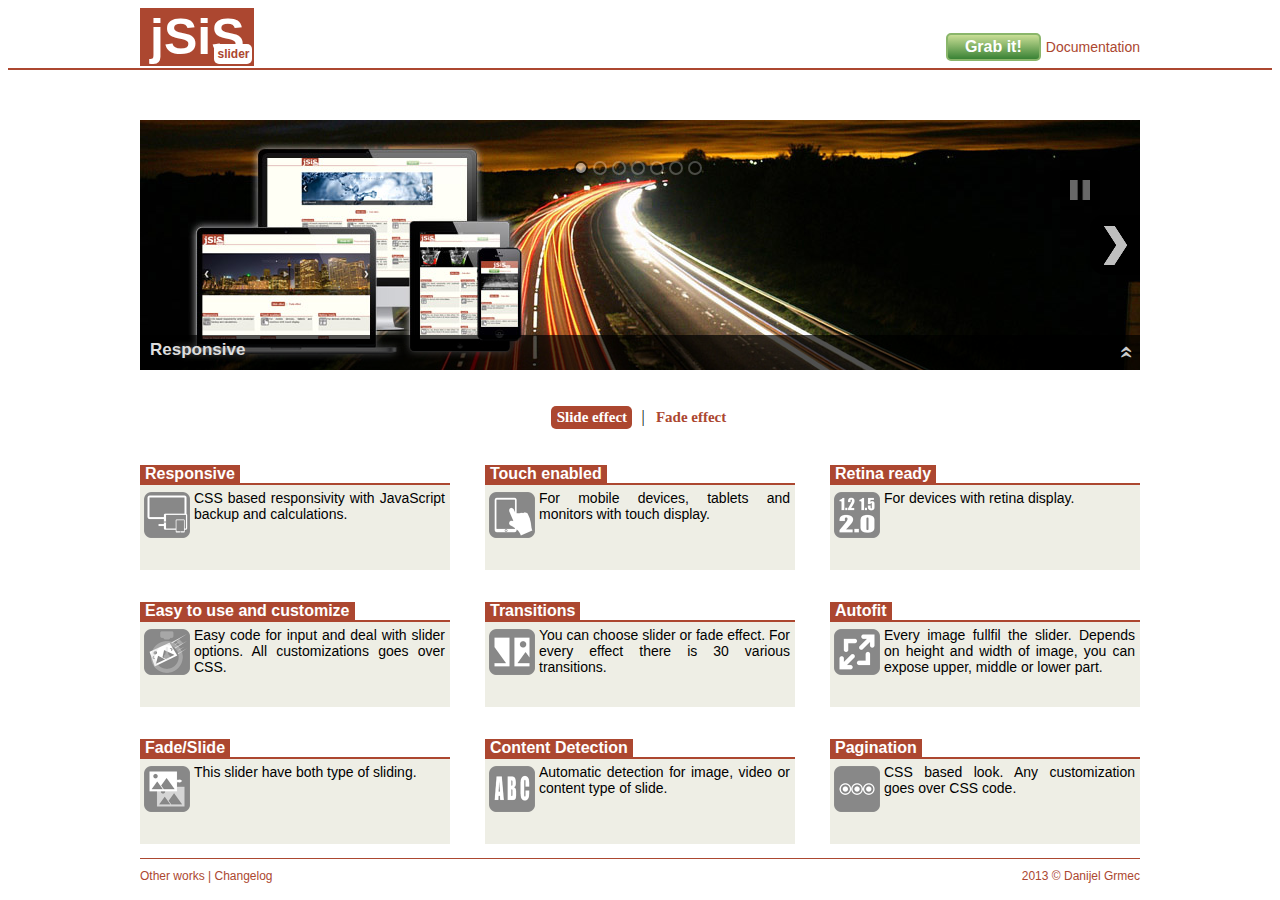
<file: examples/index.html>
<!DOCTYPE html><html><head>    <meta name="description" content="Image Slider"/>    <meta name="keywords" content="image, slider, danijel, grmec, javascript, jquery"/>    <meta name="author" content="Danijel Grmec"/>    <meta http-equiv="content-type" content="text/html;charset=UTF-8"/>    <LINK href="../source/css/img-slider.css" rel="stylesheet" type="text/css">    <!-- <script type="text/javascript" src="../source/js/jquery-1.9.1.min.js"></script> -->    <!-- <script type="text/javascript" src="../source/js/jquery-migrate-1.1.0.js"></script> -->    <script type="text/javascript" src="../source/js/jquery-1.8.3.min.js"></script>    <script type="text/javascript" src="../source/js/jquery-migrate-1.1.0.js"></script>    <script type="text/javascript" src="../source/js/jquery-ui-1.9.2.min.js"></script>    <script type="text/javascript" src="../source/js/jSiS-slider.js"></script>    <title>jSiS Slider</title></head><body><div id="demo-header">    <div id="dh">        <div id="big-title">jSiS            <div id="small-title">slider</div>        </div>        <div id="head-links"><a href="#" class="grab-link">Grab it!</a><a href="../documentation/">Documentation</a>        </div>    </div></div><div id="slider">    <div id="slider-holder">        <div id="pagination-hold"></div>        <div class="content">            <div class="main"><img src="pics/respo.jpg" data-pos='0' alt=""/></div>            <div class="slide-desc-holder">                <div class="slide-title"><h3>Responsive</h3></div>                <div class="slide-desc"><p>CSS based responsivity with JavaScript backup and calculations. Good for all                    new devices.</p></div>            </div>        </div>        <div class="content">            <div class="main"><img src="pics/touch.jpg" alt=""/></div>            <div class="slide-desc-holder" data-descpos="down">                <div class="slide-title"><h3>Touch Enabled</h3></div>                <div class="slide-desc"><p>Support devices with touch display - tablets, phones and monitors with touch                    display.</p></div>            </div>        </div>        <div class="content">            <div class="main"><img src="pics/detect.jpg" alt=""/></div>            <div class="slide-desc-holder">                <div class="slide-title"><h3>Content Detection</h3></div>                <div class="slide-desc"><p>Automatic detection for image, video or content type of slide.</p></div>            </div>        </div>        <div class="content">            <div class="main"><img src="pics/auto.jpg" alt=""/></div>            <div class="slide-desc-holder" data-descpos="down">                <div class="slide-title"><h3>Autofit Option</h3></div>                <div class="slide-desc"><p>Depends on width and height of image, slider automaticly fullfil slider area.                    There is option too with wich you can expose upper, middle or lower part of image.</p></div>            </div>        </div>        <div class="content">            <div class="main"><img src="pics/video.jpg" alt=""                                   data-frame='<iframe id="vimeo" src="http://player.vimeo.com/video/14437767" width="500" height="281" frameborder="0" webkitAllowFullScreen mozallowfullscreen allowFullScreen></iframe>'/>            </div>            <div class="slide-desc-holder" data-descpos="down">                <div class="slide-title"><h3>Video</h3></div>                <div class="slide-desc"><p>Supports video slides. Fixed autoplay for YouTube, Vimeo and Viddler.</p>                </div>            </div>        </div>        <div class="content">            <div class="main"><img src="pics/link.jpg" alt="" data-link="#"/></div>            <div class="slide-desc-holder">                <div class="slide-title"><h3>Linkable slider</h3></div>                <div class="slide-desc"><p>Simple tag for link on clickable icon.</p></div>            </div>        </div>        <div class="content">            <div class="main"><img src="pics/title.jpg" alt=""/></div>            <div class="slide-desc-holder" data-descpos="up">                <div class="slide-title"><h3>Title Position</h3></div>                <div class="slide-desc"><p>Have 2 positions for title, up or down.</p></div>            </div>        </div>    </div></div><br><br><div style="text-align:center"><a href="" class="trans-link">Slide effect</a> | <a href="fade.html"                                                                                   class="trans-link_selected">Fade    effect</a></div><br><br><br><div id="features">    <div>        <span class="featspan">Responsive</span>        <img src="pics/respon.png" alt="">CSS based responsivity with JavaScript backup and calculations.    </div>    <div>        <span class="featspan">Touch enabled</span>        <img src="pics/touch_enabled_icon.png" alt="">For mobile devices, tablets and monitors with touch display.    </div>    <div>        <span class="featspan">Retina ready</span>        <img src="pics/retina_icon.png" alt="">For devices with retina display.    </div>    <div>        <span class="featspan">Easy to use and customize</span>        <img src="pics/easy_insert.png" alt="">Easy code for input and deal with slider options. All customizations goes        over CSS.    </div>    <div>        <span class="featspan">Transitions</span>        <img src="pics/transition.png" alt="">You can choose slider or fade effect. For every effect there is 30 various        transitions.    </div>    <div>        <span class="featspan">Autofit</span>        <img src="pics/autofit.png" alt="">Every image fullfil the slider. Depends on height and width of image, you can        expose upper, middle or lower part.    </div>    <div>        <span class="featspan">Fade/Slide</span>        <img src="pics/fadeslide.png" alt="">This slider have both type of sliding.    </div>    <div>        <span class="featspan">Content Detection</span>        <img src="pics/title.png" alt="">Automatic detection for image, video or content type of slide.    </div>    <div>        <span class="featspan">Pagination</span>        <img src="pics/pagi.png" alt="">CSS based look. Any customization goes over CSS code.    </div></div><div id="footer">    <div id="foot-left"><a href="#">Other works</a> | <a href="#">Changelog</a></div>    <div id="foot-right">2013 &copy; <a href="mailto:grmecd@gmail.com">Danijel Grmec</a></div></div><script type="text/javascript">    $(document).ready(function () {        $('#slider').jSiS({            // see documentation for each row (recommended)            slideWidth: "1000px", // set width of slider%            slideHeight: "250px", // set height of slider            speed: 3000, // transition speed; 0 is for autoplay disable            transitionType: "slide",            selectedAnimation: "basic",            transitionSpeed: 400,            more_info_text: "default",            rotation_by_deg: true,            retina_HD_enable: false        });    });</script></body></html>
</file>
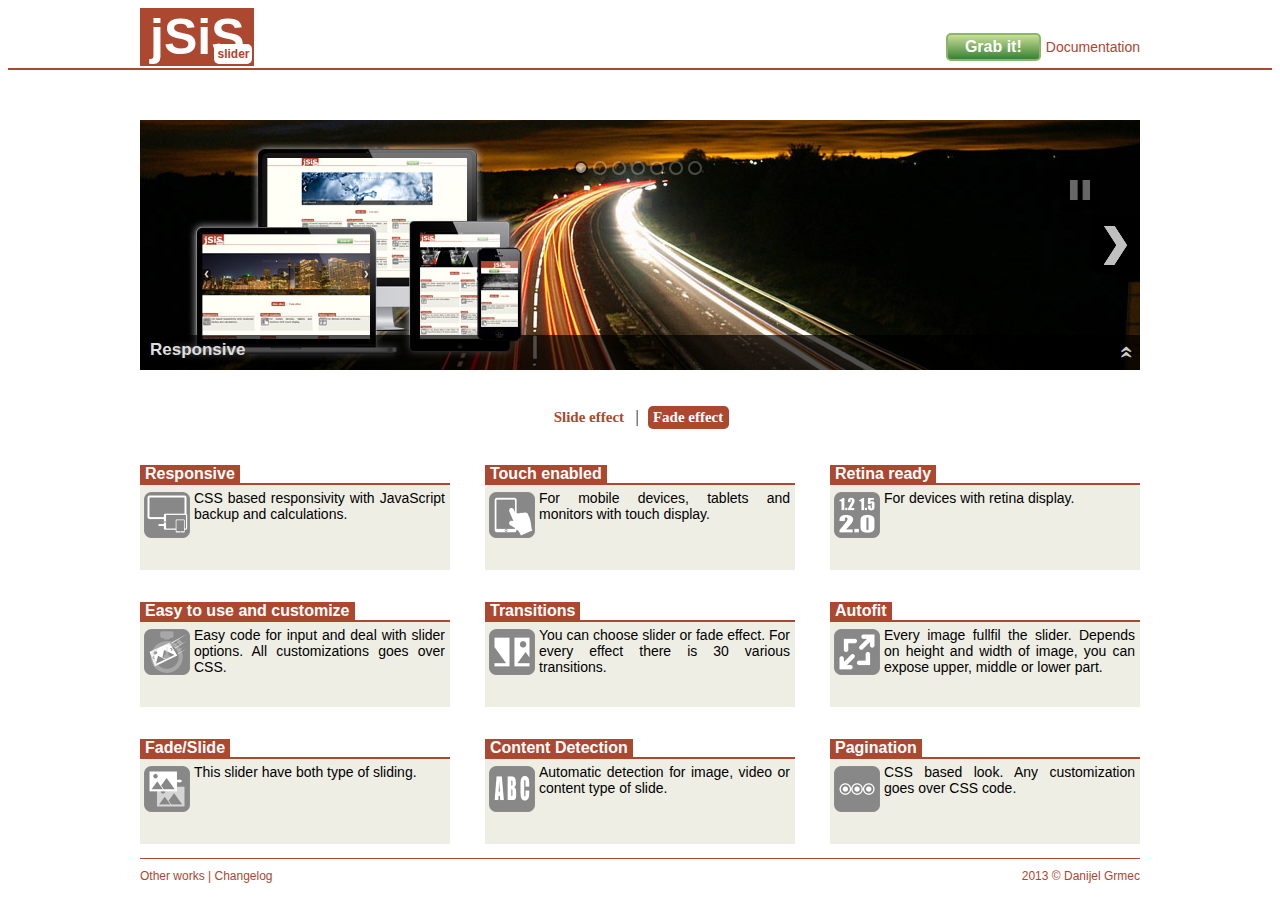
<file: examples/fade.html>
<!DOCTYPE html><html><head>    <meta name="description" content="Image Slider"/>    <meta name="keywords" content="image, slider, danijel, grmec, javascript, jquery"/>    <meta name="author" content="Danijel Grmec"/>    <meta http-equiv="content-type" content="text/html;charset=UTF-8"/>    <LINK href="../source/css/img-slider.css" rel="stylesheet" type="text/css">    <!-- <script type="text/javascript" src="../source/js/jquery-1.9.1.min.js"></script> -->    <!-- <script type="text/javascript" src="../source/js/jquery-migrate-1.1.0.js"></script> -->    <script type="text/javascript" src="../source/js/jquery-1.8.3.min.js"></script>    <script type="text/javascript" src="../source/js/jquery-migrate-1.1.0.js"></script>    <script type="text/javascript" src="../source/js/jquery-ui-1.9.2.min.js"></script>    <script type="text/javascript" src="../source/js/jSiS-slider.js"></script>    <title>jSiS Slider</title></head><body><div id="demo-header">    <div id="dh">        <div id="big-title">jSiS            <div id="small-title">slider</div>        </div>        <div id="head-links"><a href="#" class="grab-link">Grab it!</a><a href="../documentation/">Documentation</a>        </div>    </div></div><div id="slider">    <div id="slider-holder">        <div id="pagination-hold"></div>        <div class="content">            <div class="main"><img src="pics/respo.jpg" data-pos='0' alt=""/></div>            <div class="slide-desc-holder">                <div class="slide-title"><h3>Responsive</h3></div>                <div class="slide-desc"><p>CSS based responsivity with JavaScript backup and calculations. Good for all                    new devices.</p></div>            </div>        </div>        <div class="content">            <div class="main"><img src="pics/touch.jpg" alt=""/></div>            <div class="slide-desc-holder" data-descpos="down">                <div class="slide-title"><h3>Touch Enabled</h3></div>                <div class="slide-desc"><p>Support devices with touch display - tablets, phones and monitors with touch                    display.</p></div>            </div>        </div>        <div class="content">            <div class="main"><img src="pics/detect.jpg" alt=""/></div>            <div class="slide-desc-holder">                <div class="slide-title"><h3>Content Detection</h3></div>                <div class="slide-desc"><p>Automatic detection for image, video or content type of slide.</p></div>            </div>        </div>        <div class="content">            <div class="main"><img src="pics/auto.jpg" alt=""/></div>            <div class="slide-desc-holder" data-descpos="down">                <div class="slide-title"><h3>Autofit Option</h3></div>                <div class="slide-desc"><p>Depends on width and height of image, slider automaticly fullfil slider area.                    There is option too with wich you can expose upper, middle or lower part of image.</p></div>            </div>        </div>        <div class="content">            <div class="main"><img src="pics/video.jpg" alt=""                                   data-frame='<iframe id="vimeo" src="http://player.vimeo.com/video/14437767" width="500" height="281" frameborder="0" webkitAllowFullScreen mozallowfullscreen allowFullScreen></iframe>'/>            </div>            <div class="slide-desc-holder" data-descpos="down">                <div class="slide-title"><h3>Video</h3></div>                <div class="slide-desc"><p>Supports video slides. Fixed autoplay for YouTube, Vimeo and Viddler.</p>                </div>            </div>        </div>        <div class="content">            <div class="main"><img src="pics/link.jpg" alt="" data-link="#"/></div>            <div class="slide-desc-holder">                <div class="slide-title"><h3>Linkable slider</h3></div>                <div class="slide-desc"><p>Simple tag for link on clickable icon.</p></div>            </div>        </div>        <div class="content">            <div class="main"><img src="pics/title.jpg" alt=""/></div>            <div class="slide-desc-holder" data-descpos="up">                <div class="slide-title"><h3>Title Position</h3></div>                <div class="slide-desc"><p>Have 2 positions for title, up or down.</p></div>            </div>        </div>    </div></div><br><br><div style="text-align:center"><a href="index.html" class="trans-link_selected">Slide effect</a> | <a href=""                                                                                                      class="trans-link">Fade    effect</a></div><br><br><br><div id="features">    <div>        <span class="featspan">Responsive</span>        <img src="pics/respon.png" alt="">CSS based responsivity with JavaScript backup and calculations.    </div>    <div>        <span class="featspan">Touch enabled</span>        <img src="pics/touch_enabled_icon.png" alt="">For mobile devices, tablets and monitors with touch display.    </div>    <div>        <span class="featspan">Retina ready</span>        <img src="pics/retina_icon.png" alt="">For devices with retina display.    </div>    <div>        <span class="featspan">Easy to use and customize</span>        <img src="pics/easy_insert.png" alt="">Easy code for input and deal with slider options. All customizations goes        over CSS.    </div>    <div>        <span class="featspan">Transitions</span>        <img src="pics/transition.png" alt="">You can choose slider or fade effect. For every effect there is 30 various        transitions.    </div>    <div>        <span class="featspan">Autofit</span>        <img src="pics/autofit.png" alt="">Every image fullfil the slider. Depends on height and width of image, you can        expose upper, middle or lower part.    </div>    <div>        <span class="featspan">Fade/Slide</span>        <img src="pics/fadeslide.png" alt="">This slider have both type of sliding.    </div>    <div>        <span class="featspan">Content Detection</span>        <img src="pics/title.png" alt="">Automatic detection for image, video or content type of slide.    </div>    <div>        <span class="featspan">Pagination</span>        <img src="pics/pagi.png" alt="">CSS based look. Any customization goes over CSS code.    </div></div><div id="footer">    <div id="foot-left"><a href="#">Other works</a> | <a href="#">Changelog</a></div>    <div id="foot-right">2013 &copy; <a href="mailto:grmecd@gmail.com">Danijel Grmec</a></div></div><script type="text/javascript">    $(document).ready(function () {        $('#slider').jSiS({            // see documentation for each row (recommended)            slideWidth: "1000px", // set width of slider%            slideHeight: "250px", // set height of slider            speed: 3000, // transition speed; 0 is for autoplay disable            transitionType: "fade",            selectedAnimation: "linear",            transitionSpeed: 400,            more_info_text: "default",            rotation_by_deg: true,            retina_HD_enable: false        });    });</script></body></html>
</file>
<file: source/css/img-slider.css>
#demo-header {

	position:relative;

	width:100%;

	height:60px;

	border-bottom: solid #ac4730 2px;

	margin-bottom:50px;

}

#head-links {

	font-family:"Trebuchet MS", Arial, Helvetica, sans-serif;

	font-size:14px;

	color:#ac4730;

	margin-top:-10px;

}

#head-links a{

	color:#ac4730;

	text-decoration:none;

}

#head-links a:hover {

	text-decoration:underline;

}

h1 {

	font-size:100px;

	text-align:center;

}

#features {

		display:block;

		position:relative;

		margin:0 auto 0 auto;

		height:375px;

}

#features div{

	background-color:#eeeee5;

	border-top:solid 2px #ac4730;

	color:#000000;

	position:relative;

	float:left;

	padding:5px;

	font-family:"Trebuchet MS", Arial, Helvetica, sans-serif;

	font-size:14px;

	text-align:justify;

	min-height:75px;

	display:block;

}

#features img {

	width:50px;

	height:50px;

	max-width:50px;

	max-height:50px;

	float:left;

	margin:0 2px 0 -3px;

}

.featspan {

	display:block;

	background-color:#ac4730;

	width:auto;

	position:absolute;

	padding: 0 5px;

	height:20px;

	color:#ffffff;

	font-weight:bold;

	top:-20px;

	left:0;

	font-family:"Trebuchet MS", Arial, Helvetica, sans-serif;

	font-size:16px;

}

#big-title {

	font-size:50px;

	font-family:Verdana, Geneva, sans-serif;

	font-weight:bold;

	color:#ffffff;

	background-color:#ac4730;

	width:auto;

	display:block;

	position:absolute;

	padding:0 10px;

}

#small-title {

	background-color:#ffffff;

	color:#ac4730;

	position:absolute;

	width:auto;

	font-size:12px;

	right:2px;

	bottom:2px;

	-webkit-border-radius: 5px;

	-moz-border-radius: 5px;

	border-radius: 5px;

	padding:3px;

}



.trans-link {

	background-color:#ac4730;

	color:#ffffff;

	text-align:center;

	position:relative;

	width:75px;

	font-size:15px;

	font-weight:bold;

	-webkit-border-radius: 5px;

	-moz-border-radius: 5px;

	border-radius: 5px;

	padding:3px;

	display:inline-block;

	margin:0 5px 0 5px;

	text-decoration:none;

}



a.trans-link:hover {

	opacity:0.85;

}



.grab-link {

	background-color:#ac4730;

	color:#ffffff !important;

	text-align:center;

	position:relative;

	width:85px;

	font-size:16px;

	font-weight:bold;

	-webkit-border-radius: 5px;

	-moz-border-radius: 5px;

	border-radius: 5px;

	padding:3px;

	display:inline-block;

	margin:0 5px 0 5px;

	text-decoration:none;

	border:solid 2px #8ab66b;

	background: #c9de96; /* Old browsers */

	background: -moz-linear-gradient(top,  #c9de96 0%, #8ab66b 44%, #398235 100%); /* FF3.6+ */

	background: -webkit-gradient(linear, left top, left bottom, color-stop(0%,#c9de96), color-stop(44%,#8ab66b), color-stop(100%,#398235)); /* Chrome,Safari4+ */

	background: -webkit-linear-gradient(top,  #c9de96 0%,#8ab66b 44%,#398235 100%); /* Chrome10+,Safari5.1+ */

	background: -o-linear-gradient(top,  #c9de96 0%,#8ab66b 44%,#398235 100%); /* Opera 11.10+ */

	background: -ms-linear-gradient(top,  #c9de96 0%,#8ab66b 44%,#398235 100%); /* IE10+ */

	background: linear-gradient(to bottom,  #c9de96 0%,#8ab66b 44%,#398235 100%); /* W3C */

	filter: progid:DXImageTransform.Microsoft.gradient( startColorstr='#c9de96', endColorstr='#398235',GradientType=0 ); /* IE6-9 */

}



a.grab-link:hover {

	background: #398235; /* Old browsers */

	background: -moz-linear-gradient(top,  #398235 0%, #8ab66b 56%, #c9de96 100%); /* FF3.6+ */

	background: -webkit-gradient(linear, left top, left bottom, color-stop(0%,#398235), color-stop(56%,#8ab66b), color-stop(100%,#c9de96)); /* Chrome,Safari4+ */

	background: -webkit-linear-gradient(top,  #398235 0%,#8ab66b 56%,#c9de96 100%); /* Chrome10+,Safari5.1+ */

	background: -o-linear-gradient(top,  #398235 0%,#8ab66b 56%,#c9de96 100%); /* Opera 11.10+ */

	background: -ms-linear-gradient(top,  #398235 0%,#8ab66b 56%,#c9de96 100%); /* IE10+ */

	background: linear-gradient(to bottom,  #398235 0%,#8ab66b 56%,#c9de96 100%); /* W3C */

	filter: progid:DXImageTransform.Microsoft.gradient( startColorstr='#398235', endColorstr='#c9de96',GradientType=0 ); /* IE6-9 */

	text-decoration:none !important;

}



.trans-link_selected {

	color:#ac4730;

	text-align:center;

	position:relative;

	width:75px;

	font-size:15px;

	font-weight:bold;

	padding:0px;

	display:inline-block;

	margin:0 5px 0 5px;

	text-decoration:none;

}



#footer {

	position:relative;

	border-top: solid #ac4730 1px;

	display:block;

	font-family:"Trebuchet MS", Arial, Helvetica, sans-serif;

	font-size:12px;

	color:#ac4730;

	margin:0 auto 0 auto;

	padding-top: 10px;

}

#footer a {

	color:#ac4730;

	text-decoration:none;

}



#footer a:hover {

	text-decoration:underline;

}



#foot-left {

	position:absolute;

	left:0;

}



#foot-right {

	position:absolute;

	right:0;

}

@media only screen 

and (min-width : 1000px) {

	#dh {

		width:1000px; 

		position:relative; 

		margin:0 auto;

	}

	#head-links {

		position:absolute;

		width:auto;

		right:0;

		top:35px;

	}

	#features {

		width:1000px;

	}

	#features div{

		width:300px;

		margin: 0 35px 50px 0;

	}

	#features div:nth-child(3n) {

		margin-right:0;

	}

	#footer {

		width:1000px;

	}

}

@media only screen 

and (max-width : 999px) {

	#dh {

		max-width:100%; 

		position:relative;

		display:block;

	}

	#head-links {

		position:absolute;

		width:auto;

		right:0;

		top:35px;

	}

	#features {

		width:100%;

	}

	#features div{

		width:47%;

		margin-left: 5px;

		margin-bottom: 50px;

	}

	#features div:nth-child(2n) {

		margin-right:5px;

		margin-bottom: 50px;

		float:right;

	}

	#footer {

		width: 100%;

		float:left;

	}

}

@media only screen 

and (max-width : 625px) {

	#features div{

		float:none;

		width:95%;

		margin: 0 auto 50px auto;

	}

		#features div:nth-child(2n) {

		float:none;

	}

	#footer {

		width: 100%;

		float:left;

		margin-top:35px;

	}

}











@media only screen 

and (max-width : 350px) {

	#big-title {

	font-size:50px;

	width:100%;

	text-align:center;

	padding:0;

}

#small-title {

	right:75px;

}

	#head-links {

		position:relative;

		float:none;

		top:75px;

		margin:0 auto;

		text-align:center;

	}

	#foot-left {

		position:relative;

		left:0;

		text-align:center;

	}

	#foot-right {

		position:relative;

		margin: 0 auto;

		text-align:center;

	}

}

/*       slider stuff      */

#slider {

	position:relative;

	margin:0 auto;

	padding:0;

}

#slider-holder {

	position:relative;

	margin:0 auto;

	padding:0;

	/*z-index:3;*/

	overflow:hidden;

}                            

.content {

	position:relative;

	background-color: rgba(0, 0, 0, 1);

	margin:0;

	padding:0px;

	float:left;

	overflow:hidden;

}

@media only screen 

and (max-width : 699px) {

.slide-title {

	min-height:17px;

}

.slide-title h3 {

	font-size:13px;

}

#pagination-hold {

	top:17px;

}

#playpause { 

	top:20px;

	right:5px;

}

.imgLinked { 

	margin-top:-25px;

	margin-left:-40px;

	width:80px;

	height:50px;

}

.imgVideo { 

	margin-top:-25px;

	margin-left:-40px;

	width:80px;

	height:50px;

}

}

@media only screen 

and (min-width : 700px) {

.slide-title {

	min-height:25px;

}

.slide-title h3 {

	font-size:17px;

}

#pagination-hold {

	top:25px;

}

#playpause { 

	top:50px;

	right:40px;

}

.imgLinked { 

	margin-top:-35px;

	margin-left:-50px;

	width:100px;

	height:70px;

}

.imgVideo { 

	margin-top:-35px;

	margin-left:-50px;

	width:100px;

	height:70px;

}

}

.slide-title {

	position:relative;

	top:0px;

	width:100%;

	color:#dddddd;

	background-color: rgba(0,0,0,0.20);

	filter:progid:DXImageTransform.Microsoft.gradient(startColorstr=#20000000,endColorstr=#20000000);

	padding:5px 10px;

}

.slide-title h3 {

	position:relative;

	font-weight:bold;

	font-family:"Trebuchet MS", Arial, Helvetica, sans-serif;

	margin:0;

}

.slide-title a {

	color:#aaaaaa;

	text-decoration:none;

}

.slide-title a:hover {

	text-decoration:underline;

}

.slide-desc {

	position:relative;

	padding:5px 0;

	color:#aaaaaa;

	height:auto;

	width:100%;

	font-family:"Trebuchet MS", Arial, Helvetica, sans-serif;

	font-size:14px;

	font-weight:bold;

	overflow:hidden;

}

.slide-desc a {

	color:#888888;

	text-decoration:underline;

}

.slide-desc img {

	border:solid 2px #cccccc;

	-moz-border-radius: 15px;

    -webkit-border-radius: 15px;

    -khtml-border-radius: 15px;

    border-radius: 15px;

	-moz-box-shadow:0px 3px 15px rgba(0,0,0,1);

	-webkit-box-shadow:0px 3px 15px rgba(0,0,0,1);

	box-shadow:0px 3px 15px rgba(0,0,0,1);

}

.slide-desc p {

	padding:0;

	margin:0 20px;

	text-align:justify;

}

.bolder {

	color:#888888;

}

.slide-desc-holder {

	position:absolute;

	height:auto;

	width:100%;

	background-color: rgba(0,0,0,0.60);

	filter:progid:DXImageTransform.Microsoft.gradient(startColorstr=#60000000,endColorstr=#60000000);

	color:#ffffff;

	overflow:hidden;

	z-index:11;

}

.nav { 

	display:block; 

	position:absolute; 

	cursor:pointer; 

	color:#FFFFFF;

} 

#leftNav { 

	position:absolute;

	background:center no-repeat;

	background-color: rgba(0,0,0,0.75);

	background-color:#000000\9;

	background-size:24px;

	top:50%;

	margin-top:-30px;

	left:0px;

	z-index:150;

	width:50px;

	height:60px;

    -moz-opacity:0.75;

    -khtml-opacity: 0.75;

     opacity: 0.75; 

	-webkit-border-top-right-radius: 15px;

	-webkit-border-bottom-right-radius: 15px;

	-moz-border-radius-topright: 15px;

	-moz-border-radius-bottomright: 15px;

	border-top-right-radius: 15px;

	border-bottom-right-radius: 15px;

	behavior: url(PIE.htc);

} 

#leftNav:hover {

	filter:alpha(opacity=100)\9;

	background-color:#000000\9;

    -moz-opacity:1;

    -khtml-opacity: 1;

     opacity: 1;

}

#rightNav { 

	position:absolute;

	background:center no-repeat;

	background-color: rgba(0,0,0,0.75);

	background-color:#000000\9;

	background-size:24px;

	top:50%;

	margin-top:-30px;

	right:0px;

	z-index:150;

	width:50px;

	height:60px;

    -moz-opacity:0.75;

    -khtml-opacity: 0.75;

     opacity: 0.75;

    -webkit-border-top-left-radius: 15px;

	-webkit-border-bottom-left-radius: 15px;

	-moz-border-radius-topleft: 15px;

	-moz-border-radius-bottomleft: 15px;

	border-top-left-radius: 15px;

	border-bottom-left-radius: 15px;

	behavior: url(PIE.htc);

}

#rightNav:hover {

	filter:alpha(opacity=100)\9;

	background-color:#000000\9;

    -moz-opacity:1;

    -khtml-opacity: 1;

     opacity: 1;

}

#preloader { 

	position:absolute;

	background:url(../images/preloader.gif) center no-repeat;

	background-color: #000000\9;

	filter:alpha(opacity=75)\9;

	*filter:progid:DXImageTransform.Microsoft.gradient(startColorstr=#75000000,endColorstr=#75000000);

	background-color: rgba(0,0,0,0.75);

	top:50%;

	margin-top:-30px;

	left:50%;

	margin-left:-30px;

	z-index:81;

	width:60px;

	height:60px;

    -moz-opacity:0.75;

    -khtml-opacity: 0.75;

     opacity: 0.75;

    -webkit-border-radius: 15px;

	-moz-border-radius: 15px;

	border-radius: 15px;

	behavior: url(PIE.htc);

}

.more_info {

	position:absolute;

	right:10px;

	top:2px;

	display:block;

	width:auto;

	min-height:25px;

	font-size:26px;

	font-weight:bold;

}

#playpause { 

	position:absolute;

	top:30px\9;

	right:5px\9;

	background-position:center;

	background-repeat:no-repeat;

	background-image:url(../images/pause_white.png);

	background-color: #000000\9;

	filter:alpha(opacity=75)\9;

	*filter:progid:DXImageTransform.Microsoft.gradient(startColorstr=#75000000,endColorstr=#75000000);

	background-color: rgba(0,0,0,0.75);

	background-size:20px;

	z-index:250;

	width:40px;

	height:40px;

    -moz-opacity:0.40;

    -khtml-opacity: 0.40;

     opacity: 0.40;

    -webkit-border-radius: 5px;

	-moz-border-radius: 5px;

	border-radius: 5px;

	behavior: url(PIE.htc);

	cursor:pointer;

}

#playpause:hover {

	-moz-opacity:0.75;

    -khtml-opacity: 0.75;

     opacity: 0.75;

}

.main {

	width:100%;

	height:100%;

	margin-right:0;

	margin-top:0; 

}

.main img {

	width:auto;

	height:auto;

	

}

.imgLinked {

	position:absolute;

	background: center no-repeat;

	background-image:url(../images/link_retina.png);

	background-image:url(../images/link.png)\9;

	background-color: #000000\9;

	filter:alpha(opacity=75)\9;

	*filter:progid:DXImageTransform.Microsoft.gradient(startColorstr=#75000000,endColorstr=#75000000);

	background-color: rgba(0,0,0,0.75);

	background-size:70px;

	top:50%;

	left:50%;

	margin-top:-35px\9;

	margin-left:-50px\9;

	width:100px\9;

	height:70px\9;

	z-index:81;

	display:block;

	-moz-opacity:0.50;

    -khtml-opacity: 0.50;

     opacity: 0.50;

    -webkit-border-radius: 15px;

	-moz-border-radius: 15px;

	border-radius: 15px;

	behavior: url(PIE.htc);

	cursor:pointer;

}

.imgLinked:hover {

	-moz-opacity:0.75;

    -khtml-opacity: 0.75;

     opacity: 0.75;

}

.imgVideo { 

	position:absolute;

	background: center no-repeat;

	background-image:url(../images/play_video_white_retina.png);

	background-image:url(../images/play_video_white.png)\9;

	background-color: #000000\9;

	filter:alpha(opacity=75)\9;

	*filter:progid:DXImageTransform.Microsoft.gradient(startColorstr=#75000000,endColorstr=#75000000);

	background-color: rgba(0,0,0,0.75);

	background-size:70px;

	top:50%;

	left:50%;

	margin-top:-35px\9;

	margin-left:-50px\9;

	width:100px\9;

	height:70px\9;

	z-index:81;

    -moz-opacity:0.50;

    -khtml-opacity: 0.50;

     opacity: 0.50;

    -webkit-border-radius: 15px;

	-moz-border-radius: 15px;

	border-radius: 15px;

	behavior: url(PIE.htc);

	cursor:pointer;

}

.imgVideo:hover {

	-moz-opacity:0.75;

    -khtml-opacity: 0.75;

     opacity: 0.75;

}

.slide-overlay {

	position:absolute;

	width:100%;

	height:100%;

	background: #000000;

	z-index:998;

}

#video_overlay {

	position:relative;

	width:100%;

	height:100%;

	margin:auto;

	background-color:#111111;

	z-index:998;

}

#close {

	position:absolute;

	display:block;

	width:15px;

	background:#000000;

	color:#aaaaaa;

	border:solid 1px #222222;

	font-family:"Arial Black", Gadget, sans-serif;

	z-index:999;

	text-align:center;

	font-size:20px;

	font-weight:bold;

	padding:0 3px 2px 3px;

	right:30px;

	top:30px;

}

#close a {

	text-decoration:none;

	color:#ffffff;

	z-index:999;

}

#close:hover {

	border:solid 1px #880000;

	color:#880000;

}

iframe {

	width:100%;

	height:100%;

}

.xBtn {

	cursor:pointer;

}

#pagination-hold {

	top:30px\9;

	left:0;

	width:100%;

	text-align:center;

	position:absolute;

}

#pagination-hold ul{

	position:relative;

	height:10px;

	width:10px;

	background:#000000;

	color:#ffffff;

	cursor:pointer;

	list-style:inherit;

	margin-left:0;

	margin-right:5px;

	padding:0;

	display:inline-block;

	*display: inline;

	zoom: 1;

	-moz-opacity:0.25;

    -khtml-opacity: 0.25;

     opacity: 0.25;

	 filter:alpha(opacity=25)\9;

	border:solid #ffffff 2px;

	-webkit-border-radius: 15px;

	-moz-border-radius: 15px;

	border-radius: 15px;

	behavior: url(PIE.htc);

	z-index:10;

}

#pagination-hold ul:hover, #pagination-hold ul.pag_current {

	background:#003300;

	-moz-opacity:0.50;

    -khtml-opacity: 0.50;

     opacity: 0.50;

	 filter:alpha(opacity=50)\9;

	border:solid #000000 2px;

	background:#ffffff;

}
</file>
